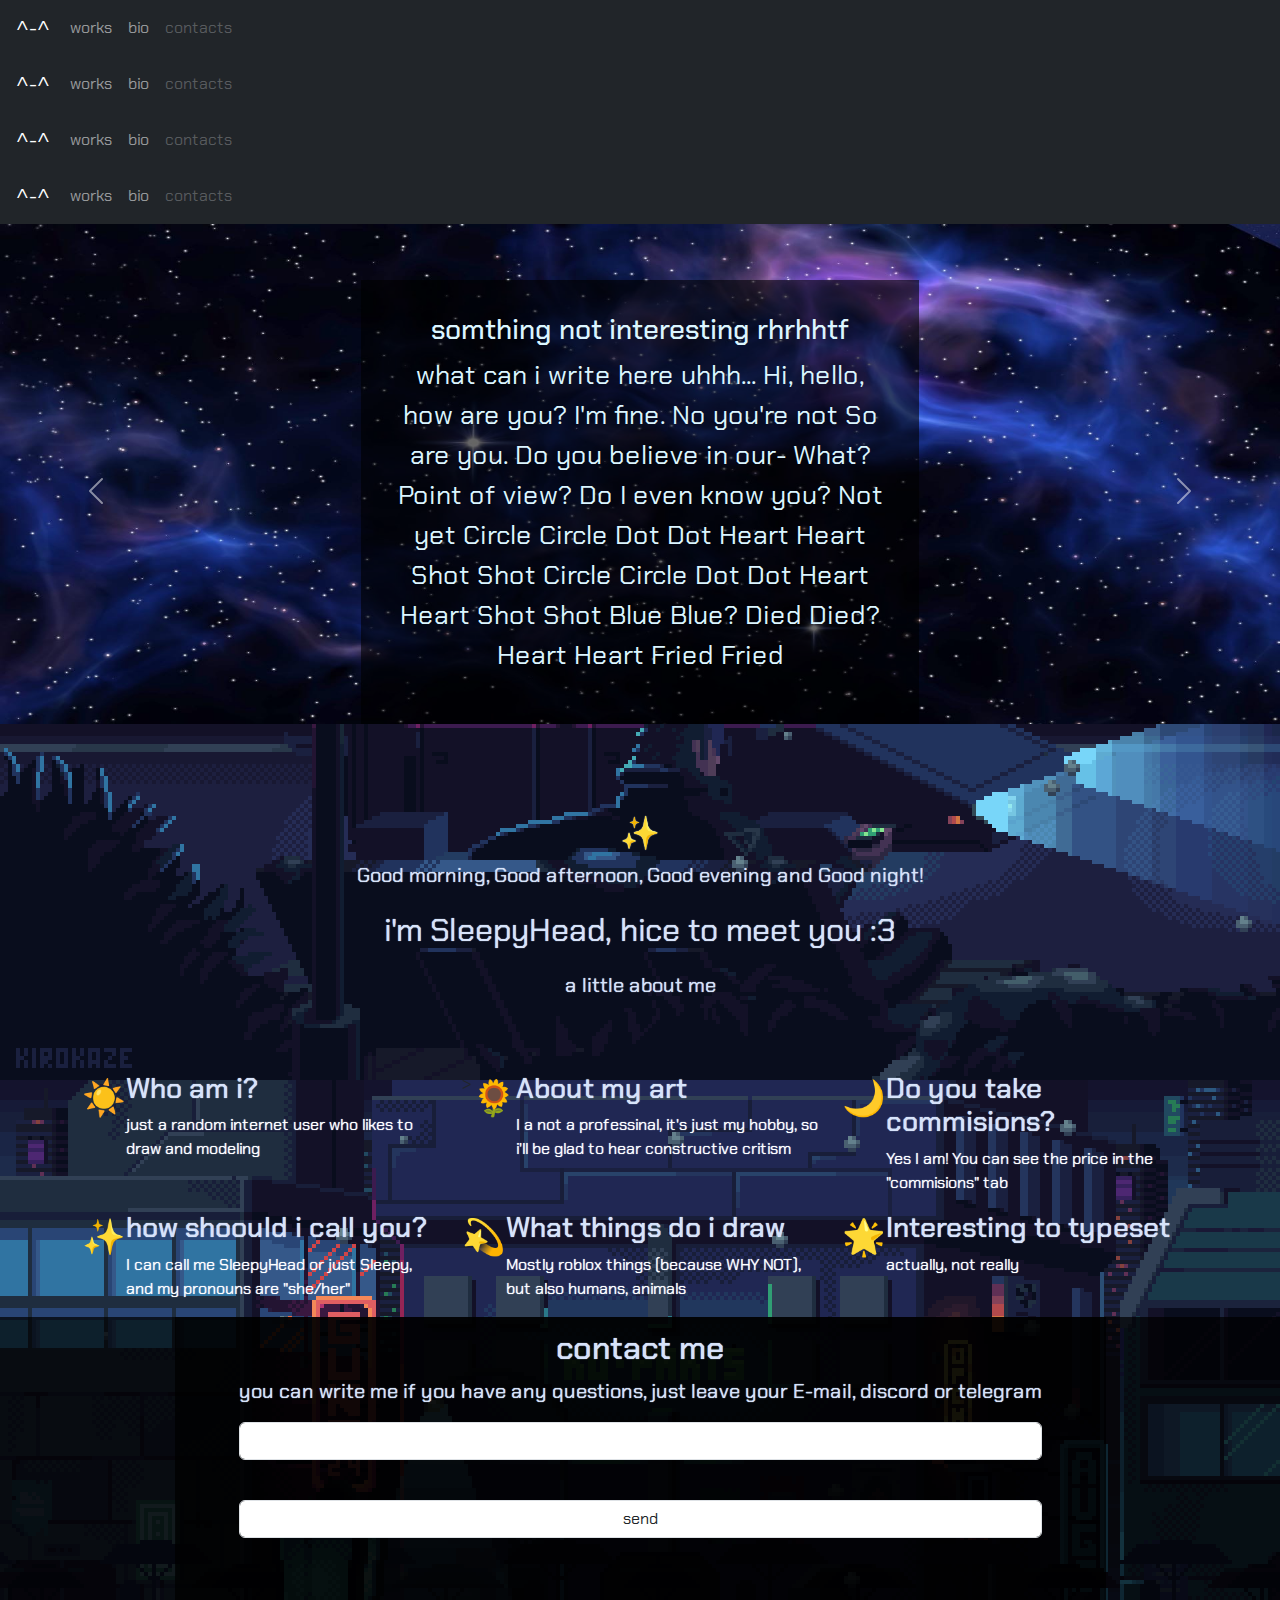
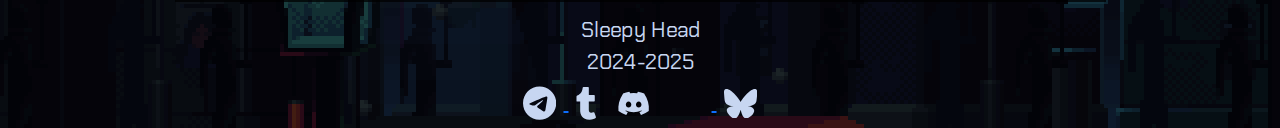
<file: index3.html>
<!DOCTYPE html>
<html>
<head>
	<link 
	rel="stylesheet" 
	href="https://cdnjs.cloudflare.com/ajax/libs/animate.css/4.1.1/animate.min.css"
	/>
	<link href="https://cdn.jsdelivr.net/npm/bootstrap@5.3.3/dist/css/bootstrap.min.css" rel="stylesheet" integrity="sha384-QWTKZyjpPEjISv5WaRU9OFeRpok6YctnYmDr5pNlyT2bRjXh0JMhjY6hW+ALEwIH" crossorigin="anonymous">
	<script src="https://cdn.jsdelivr.net/npm/bootstrap@5.3.3/dist/js/bootstrap.bundle.min.js" integrity="sha384-YvpcrYf0tY3lHB60NNkmXc5s9fDVZLESaAA55NDzOxhy9GkcIdslK1eN7N6jIeHz" crossorigin="anonymous"></script>
	<meta charset="utf-8">
	<meta name="viewport" content="width=device-width, initial-scale=1">
	<title>SleepyHeadsPlace</title>
	<link rel="preconnect" href="https://fonts.googleapis.com">
	<link rel="preconnect" href="https://fonts.gstatic.com" crossorigin>
	<link href="https://fonts.googleapis.com/css2?family=Chakra+Petch&display=swap" rel="stylesheet">
	<link rel="stylesheet" type="text/css" href="css/head.css">
	<link rel="stylesheet" type="text/css" href="css/thirdscreen.css">
	<link rel="stylesheet" type="text/css" href="css/navagation.css">
	<link rel="stylesheet" type="text/css" href="css/basement.css">
	<link rel="icon" href="star.png" sized="32x32">
	<link rel="icon" href="star.png" sized="180x180">
</head>
<body class="chakra-petch-regular ">
	<!-- панель навигацииииии-->
	 
	<nav class="navbar navbar-expand-lg navbar-dark bg-dark">
		<div class="container-fluid">
				<a class="navbar-brand" href="#">
					<img  class="logo">^-^
				</a>
				<button class="navbar-toggler" type="button" data-bs-toggle="collapse" data-bs-target="#navbarNav" aria-controls="navbarNav"
				aria-expanded="false" aria-label="Toggle navigation">
					<span class="navbar-toggler-icon"></span>
				</button>
				<div class="collapse navbar-collapse" id="navbarNav">
					<ul class="navbar-nav">
					<li class="nav-item">
						<a class="nav-link" href="#">works</a>
					</li>
					<li class="nav-item">
						<a class="nav-link" href="#">bio</a>
					</li>
					<li class="nav-item">
						<a class="nav-link disabled" href="#">contacts</a>
					</li>
					</ul>
				</div>
		</div>
	</nav>
	   
	<!-- Шапка -->
	<header>
		<div id="carousel" class="carousel slide" data-bs-ride="carousel">
		  <div class="carousel-inner">
	
			<!-- Первый слайд -->
			<div class="carousel-item active">
			  <img src="1920x1080.jpg" class="slides w-100 d-block">
			  <div class="container">
				<div class="description text-center d-block">
				  
				  <h3 class="white-text">somthing not interesting
					rhrhhtf</h3>
				  <p class="white-text">what can i write here uhhh...
					Hi, hello, how are you?
					I'm fine.
					No you're not
					So are you.
					Do you believe in our-
					What?
					Point of view?
					Do I even know you?
					Not yet

					Circle Circle
					Dot Dot
					Heart Heart
					Shot Shot
					Circle Circle
					Dot Dot
					Heart Heart
					Shot Shot
					Blue Blue?
					Died Died?
					Heart Heart
					Fried Fried
				</div>
			  </div>
			</div>
	
			<!-- Второй слайд -->
			<div class="carousel-item">
			  <img src="1920x1080.jpg" class="slides w-100 d-block">
			  <div class="container" id="second-slide">
				<div class="description text-center d-block">
				  
				  <h3 class="white-text">nah :p</h3>
				  <p class="white-text">pls someone play 
					TR:UD/Block Tales
					 with me
					.
					.
					.
					Hi, hello, how are you?
					I'm fine.
					No you're not
					So are you.
					Do you believe in our-
					What?
					Point of view?
					Do I even know you?
					Not yet

					Circle Circle
					Dot Dot
					Heart Heart
					Shot Shot
					Circle Circle
					Dot Dot
					Heart Heart
					Shot Shot
					Blue Blue?
					Died Died?
					Heart Heart
					Fried Fried </p>
					<p class="white-text"></p>

				</div>
			  </div>
			</div>        
		  </div>
	
		  <!-- Стрелка влево -->
		  <button class="carousel-control-prev" type="button" data-bs-target="#carousel" data-bs-slide="prev" style="z-index: 15">
			  <span class="carousel-control-prev-icon" aria-hidden="true"></span>
			  <span class="visually-hidden">Previous</span>
		  </button>
	
		  <!-- Стрелка вправо -->
		  <button class="carousel-control-next" type="button" data-bs-target="#carousel" data-bs-slide="next" style="z-index: 15">
			<span class="carousel-control-next-icon" aria-hidden="true"></span>
			<span class="visually-hidden">Next</span>
		   </button>
		</div>

		<!-- <div class="bob col-sm-12 animate__animated animate__fadeInUp" >
		</div> -->
	  </header>

	<section class="interesting">
		<div class="container"> 

			<!--заголовок -->

			<div class="row animate__animated animate__fadeInUp">
				<div class="col-lg-12">
					<div class="title">
						<h2 class="title_main ">✨</h2>
						<p class="title_text"> Good morning, Good afternoon, Good evening and Good night! </p>
						<p class="title_main"> i'm SleepyHead, hice to meet you :3 </p>
						<p class="title_text">a little about me</p>
					</div>
				</div>
			</div>

			<!--Текст -->

			<div class="row animate__animated animate__fadeInUp">
				<div class="col-lg-4">
	                    <div class="feature d-flex">
	                        <p class="emoji">☀️</p>
	                        <div class="feature__block">
	                            <h3 class="feature__title">
	                                Who am i?
	                            </h3>
	                            <p class="feature__text">
									just a random internet user who likes to draw and modeling 
	                            </p>
	                        </div>
	                    </div>
	                </div>

	                <div class="col-lg-4 ">
	                    <div class="feature d-flex">>
	                        <p class="emoji">🌻</p>
	                        <div class="feature__block">
	                            <h3 class="feature__title">
	                                About my art
	                            </h3>
	                            <p class="feature__text">
									I a not a professinal, it's just my hobby, so i'll be glad to hear constructive critism
	                            </p>
	                        </div>
	                    </div>
	                </div>

	                <div class="col-lg-4">
	                    <div class="feature d-flex">
	                        <p class="emoji">🌙</p>
	                        <div class="feature__block">
	                            <h3 class="feature__title">
	                                Do you take commisions?
	                            </h3>
	                            <p class="feature__text">
	                                Yes I am! You can see the price in the "commisions" tab
	                            </p>
	                        </div>
	                    </div>
	                </div>
                </div>

                <div class="row animate__animated animate__fadeInUp">
					<div class="col-lg-4">
	                    <div class="feature d-flex">
	                        <p class="emoji">✨</p>
	                        <div class="feature__block">
	                            <h3 class="feature__title">
	                                how shoould i call you?
	                            </h3>
	                            <p class="feature__text">
	                                I can call me SleepyHead or just Sleepy, and my pronouns are "she/her"
	                            </p>
	                        </div>
	                    </div>
	                </div>

	                <div class="col-lg-4">
	                    <div class="feature d-flex">
	                        <p class="emoji">💫</p>
	                        <div class="feature__block">
	                            <h3 class="feature__title">
									What things do i draw
	                            </h3>
	                            <p class="feature__text">
									Mostly roblox things (because WHY NOT), but also humans, animals 
	                            </p>
	                        </div>
	                    </div>
	                </div>

	                <div class="col-lg-4">
	                    <div class="feature d-flex">
	                        <p class="emoji">🌟</p>
	                        <div class="feature__block">
	                            <h3 class="feature__title">
	                                Interesting to typeset
	                            </h3>
	                            <p class="feature__text">
	                                actually, not really
	                            </p>
	                        </div>
	                    </div>
	            	</div>
	            </div>
	    </div>
    </section>
	<footer>
	<div class="col-sm-12 d-flex justify-content-center animate__animated animate__fadeInUp" >
		<div class="feedback">
			<h2 class="title_main">
        		contact me
			</h2>
			<p class="title_text">
				you can write me if you have any questions, just leave your E-mail, discord or telegram
			</p>
			<form action="" method="POST">
				<input type="email" class="form-control" name="email">
				<input type="submit" id="submit" class="form-control" value="send">
			</form>
		</div>
	</div>
	<!-- basement -->
	 
		<div class="container" animate__animated animate__fadeInUp>
			</div class="row">
				<div class="col-lg-12">
					<div class="footer-info">
						Sleepy Head
						<br>
						2024-2025
						<br>
						<a href="https://t.me/sleepyheadsplace".target="_blank">
							<svg src="https://t.me/sleepyheadsplace" class="icon" id="telegram" viewBox="0 0 496 512"></svg>
						</a>
						<svg class="icon" id="tumblr"  viewBox="0 0 320 512"></svg>
						<svg class="icon" id="discord" viewBox="0 0 640 512"></svg>
						<a href="https://www.roblox.com/users/1127420389/profile".target="_blank">
							<svg src="https://www.roblox.com/users/1127420389/profile" class="icon" id="roblox"viewBox="1.066 1 11.864 12.027"></svg>
						</a>
						<svg class="icon" id="BlueSky" viewBox="0 0 576 512"></svg>
					</div>
				</div>
			</div>
		</div>
	 </footer>
	 
	 <script src="https://ajax.googleapis.com/ajax/libs/jquery/3.7.1/jquery.min.js"></script>
	 <script type="text/javascript" src="script.js"></script>
	 <script type="text/javascript" src="js/svg-paste.js"></script>
</body>
</html>
</file>
<file: css/head.css>
header {
	background-size: cover;
}
  
  img {
	height: 500px;
  }
  
  #first-slide {
	background-image: url("1920x1080.jpg");
  }
  
  #second-slide {
	background-image: url("1920x1080.jpg");
  }
  
  .slides {
	position: absolute;
  /*  min-width: 100%;
	min-height: 100%;*/
  }
  
  .overlay {
	position: absolute;
	background: rgba(227, 222, 219, 0.4);
	min-width: 100%;
	min-height: 100%;
	z-index: 20;
  }
  
  .white-text {
	color: rgb(219, 245, 255);
  }
  
  .description {
	background: rgba(0, 0, 0, 0.6);
	position: relative;
	color: black;
	font-size: 20pt;
	margin-top: 5%;
	margin-bottom: 3%;
	padding: 3%;
	width: 50%;
	z-index: 20;
	left: 25%;
  }
  
  .title {
	padding-top: 5%;
	padding-bottom: 5% ;
	color: #c7d6f1;
	
}

.title_main {
	font-size: 32px;
	text-align: center;
	color: rgb(215, 227, 250);
	text-shadow: 0 0 1px;
}

.title_text {
	font-size: 20px;
    text-align: center;
	color: rgb(215, 227, 250);
	text-shadow: 0 0 1px;

}

.feature__title{
	color: rgb(215, 227, 250);
	text-shadow: 0 0 1px;

}

.feature__text{
	color: #ffffff;
	text-shadow: 0 0 1px #c7d6f1;

}

.chakra-petch-regular {
	font-family: "Chakra Petch";
	font-weight: 400;
	font-style: normal;
  }
</file>
<file: css/thirdscreen.css>
.feedback {
	background-color:#0000007b;
	padding: 5%;
	text-align: center;

  }

.interesting {
	/*background: linear-gradient(#0d1d368c, #001941b7);*/
}

  #submit {
	margin-top: 5%;
  }

  .title {
	padding-top: 5%;
	padding-bottom: 5% ;
	color: #c7d6f1;
	
}

.title_main {
	font-size: 32px;
	text-align: center;
	color: rgb(215, 227, 250);
	text-shadow: 0 0 1px;
}

.title_text {
	font-size: 20px;
    text-align: center;
	color: rgb(215, 227, 250);
	text-shadow: 0 0 1px;

}

.feature__title{
	color: rgb(215, 227, 250);
	text-shadow: 0 0 1px;

}

.feature__text{
	color: #ffffff;
	text-shadow: 0 0 1px #c7d6f1;

}

.chakra-petch-regular {
	font-family: "Chakra Petch";
	font-weight: 400;
	font-style: normal;
  }
</file>
<file: css/navagation.css>
body {
	background-image: url("../ojo.gif") ;			
}

.emoji {
	font-size: 35px;
	
}

.title {
	padding-top: 5%;
	padding-bottom: 5% ;
	color: #c7d6f1;
	
}

.title_main {
	font-size: 32px;
	text-align: center;
	color: rgb(215, 227, 250);
	text-shadow: 0 0 1px;
}

.title_text {
	font-size: 20px;
    text-align: center;
	color: rgb(215, 227, 250);
	text-shadow: 0 0 1px;

}

.feature__title{
	color: rgb(215, 227, 250);
	text-shadow: 0 0 1px;

}

.feature__text{
	color: #ffffff;
	text-shadow: 0 0 1px #c7d6f1;

}

.chakra-petch-regular {
	font-family: "Chakra Petch";
	font-weight: 400;
	font-style: normal;
  }
</file>
<file: css/basement.css>
footer{
	background-color: #000000b9;
 }

  .footer-info {
	color: #c7d6f1;
	font-size: 16pt;
	text-align: center;
	padding-left: 5%;
	padding-right: 5%;
	padding-top: 1%;
	width: 30%;
	margin: auto;
  }

  .feedback {
	background-color: #000000b9;
	color: #c7d6f1;
	font-size: 16pt;
	text-align: center;
	padding-left: 5%;
	padding-right: 5%;
	padding-top: 1%;

  }

  #telegram {
	width: 13%;
	height: 13%;
	fill: #c7d6f1;
	
  }

  #telegram:hover {
	fill: aliceblue;
  }

  #tumblr {
	width: 8%;
	height: 8%;
	fill: #c7d6f1;
  }

  #tumblr:hover {
	fill: aliceblue;
  }

  #discord {
	width: 13%;
	height: 13%;
	fill: #c7d6f1;
  }

  #discord:hover {
	fill: aliceblue;
  }

  #roblox {
	width: 13%;
	height: 13%;
	fill: #c7d6f1;
  }

  #roblox:hover {
	fill: aliceblue;
  }

  #BlueSky {
	width: 13%;
	height: 13%;
	fill: #c7d6f1;
  }

  #BlueSky:hover {
	fill: aliceblue;
  }

  .icon {
 	 margin: 3%;

  }
  .logo {
	width: 5%;
	height: 5%;
	margin: 3%;
  }

  
  .title {
	padding-top: 5%;
	padding-bottom: 5% ;
	color: #c7d6f1;
	
}

.title_main {
	font-size: 32px;
	text-align: center;
	color: rgb(215, 227, 250);
	text-shadow: 0 0 1px;
}

.title_text {
	font-size: 20px;
    text-align: center;
	color: rgb(215, 227, 250);
	text-shadow: 0 0 1px;

}

.feature__title{
	color: rgb(215, 227, 250);
	text-shadow: 0 0 1px;

}

.feature__text{
	color: #ffffff;
	text-shadow: 0 0 1px #c7d6f1;

}

.chakra-petch-regular {
	font-family: "Chakra Petch";
	font-weight: 400;
	font-style: normal;
  }
</file>
